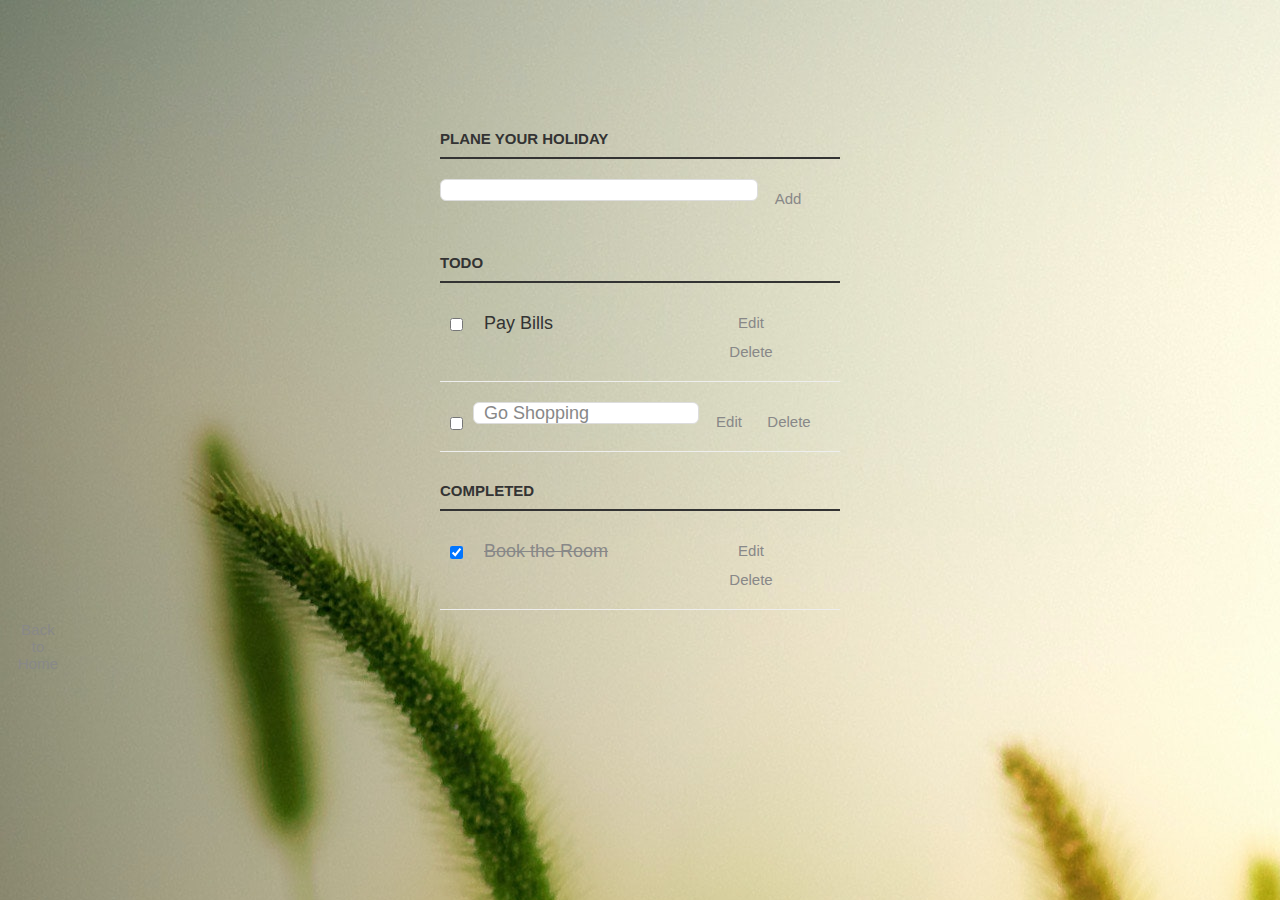
<file: CAMPER/Todo/todo.html>
<html>
  <head>
    <title>Todo App</title>
    
    <link rel="stylesheet" href="./todo.css" type="text/css" media="screen" charset="utf-8">    
  </head>
  <body style="background: url(../images/bg.jpg);">
    <div class="container">
      <p>
        <label for="new-task">Plane Your Holiday</label><input id="new-task" type="text"><button>Add</button>
      </p>
      
      <h3>Todo</h3>
      <ul id="incomplete-tasks">
        <li><input type="checkbox"><label>Pay Bills</label><input type="text"><button class="edit">Edit</button><button class="delete">Delete</button></li>
        <li class="editMode"><input type="checkbox"><label>Go Shopping</label><input type="text" value="Go Shopping"><button class="edit">Edit</button><button class="delete">Delete</button></li>
        
      </ul>
      
      <h3>Completed</h3>
      <ul id="completed-tasks">
        <li><input type="checkbox" checked><label>Book the Room</label><input type="text"><button class="edit">Edit</button><button class="delete">Delete</button></li>
      </ul>
    </div>

    <div>
      <button href="../home.html">Back to Home</button>
    </div>

    <script type="text/javascript" src="./todo.js"></script>

  </body>
</html>
</file>
<file: CAMPER/Todo/todo.css>
/* Basic Style */
body {
    background: #fff;
    color: #333;
    font-family: Lato, sans-serif;
  }
  .container {
    display: block;
    width: 400px;
    margin: 100px auto 0;
  }
  ul {
    margin: 0;
    padding: 0;
  }
  li * {
    float: left;
  }
  li, h3 {
    clear:both;
    list-style:none;
  }
  input, button {
    outline: none;
  }
  button {
    background: none;
    border: 0px;
    color: #888;
    font-size: 15px;
    width: 60px;
    margin: 10px 0 0;
    font-family: Lato, sans-serif;
    cursor: pointer;
  }
  button:hover {
    color: #333;
  }
  /* Heading */
  h3,
  label[for='new-task'] {
    color: #333;
    font-weight: 700;
    font-size: 15px;
    border-bottom: 2px solid #333;
    padding: 30px 0 10px;
    margin: 0;
    text-transform: uppercase;
  }
  input[type="text"] {
    margin: 0;
    font-size: 18px;
    line-height: 18px;
    height: 18px;
    padding: 10px;
    border: 1px solid #ddd;
    background: #fff;
    border-radius: 6px;
    font-family: Lato, sans-serif;
    color: #888;
  }
  input[type="text"]:focus {
    color: #333;
  }
  
  /* New Task */
  label[for='new-task'] {
    display: block;
    margin: 0 0 20px;
  }
  input#new-task {
    float: left;
    width: 318px;
  }
  p > button:hover {
    color: #0FC57C;
  }
  
  /* Task list */
  li {
    overflow: hidden;
    padding: 20px 0;
    border-bottom: 1px solid #eee;
  }
  li > input[type="checkbox"] {
    margin: 0 10px;
    position: relative;
    top: 15px;
  }
  li > label {
    font-size: 18px;
    line-height: 40px;
    width: 237px;
    padding: 0 0 0 11px;
  }
  li >  input[type="text"] {
    width: 226px;
  }
  li > .delete:hover {
    color: #CF2323;
  }
  
  /* Completed */
  #completed-tasks label {
    text-decoration: line-through;
    color: #888;
  }
  
  /* Edit Task */
  ul li input[type=text] {
    display:none;
  }
  
  ul li.editMode input[type=text] {
    display:block;
  }
  
  ul li.editMode label {
    display:none;
  }
</file>
